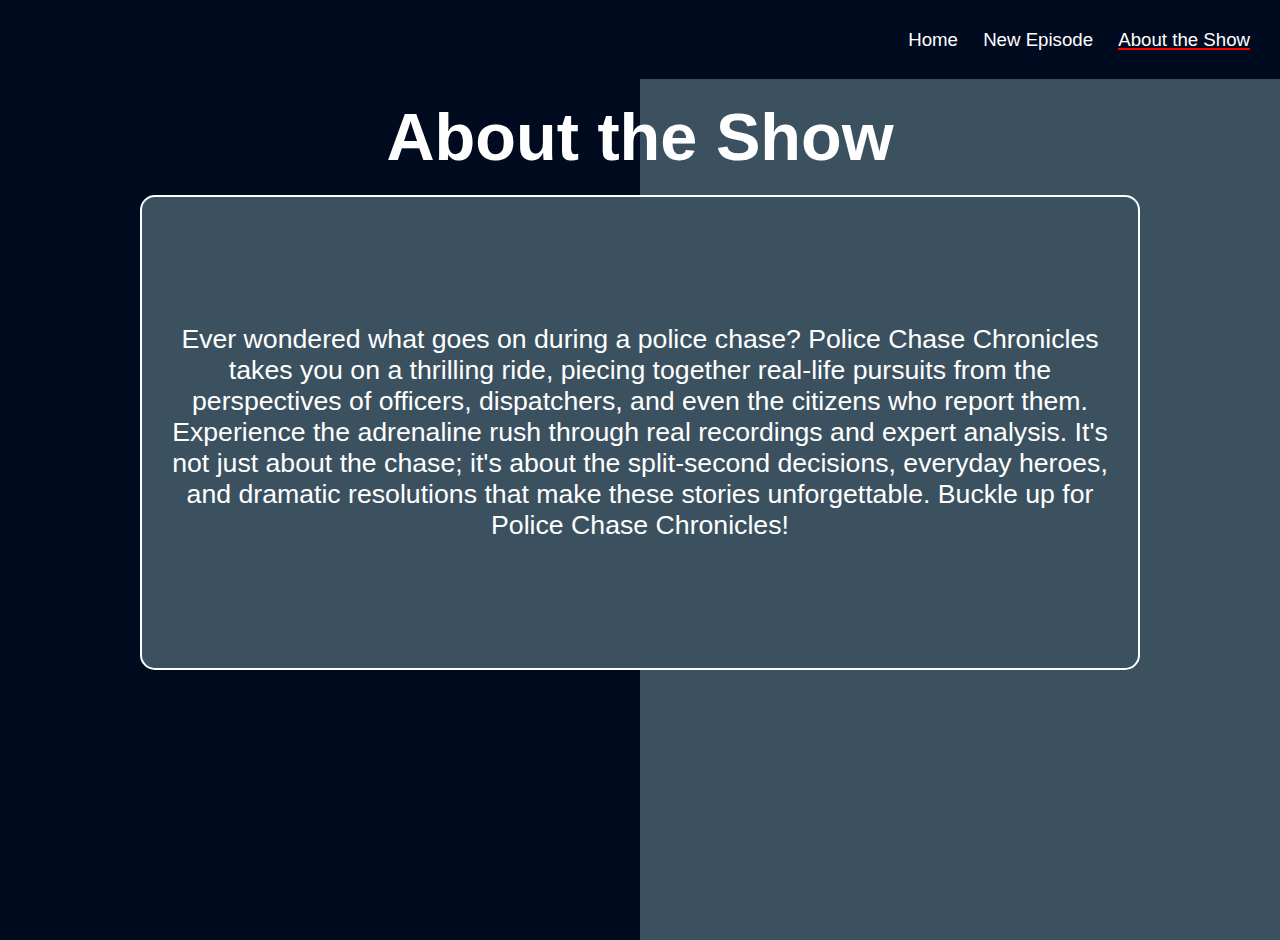
<file: about.html>
<!DOCTYPE html>
<html lang="en">
<head>
    <meta charset="UTF-8">
    <title>About the Show</title>
    <link rel="stylesheet" href="styles.css">
    <style>
        h1{
            margin-top: 0px;
        }
        body {
            background: linear-gradient(to right, #010b1f 50%, #3c515f 50%);
        }
    </style>
</head>
<body>
    <header>
        <nav>
            <ul>
                <li><a href="index.html">Home</a></li>
                <li><a href="new.html">New Episode</a></li>
                <li class="current"><a href="about.html">About the Show</a></li>
            </ul>
        </nav>
    </header>
    <main>
        <h1>About the Show</h1>
        <div id="about-container">
            <p>Ever wondered what goes on during a police chase? Police Chase Chronicles takes you on a thrilling ride, piecing together real-life pursuits from the perspectives of officers, dispatchers, and even the citizens who report them. Experience the adrenaline rush through real recordings and expert analysis. It's not just about the chase; it's about the split-second decisions, everyday heroes, and dramatic resolutions that make these stories unforgettable. Buckle up for Police Chase Chronicles!</p>
        </div>
    </main>
</body>
</html>
</file>
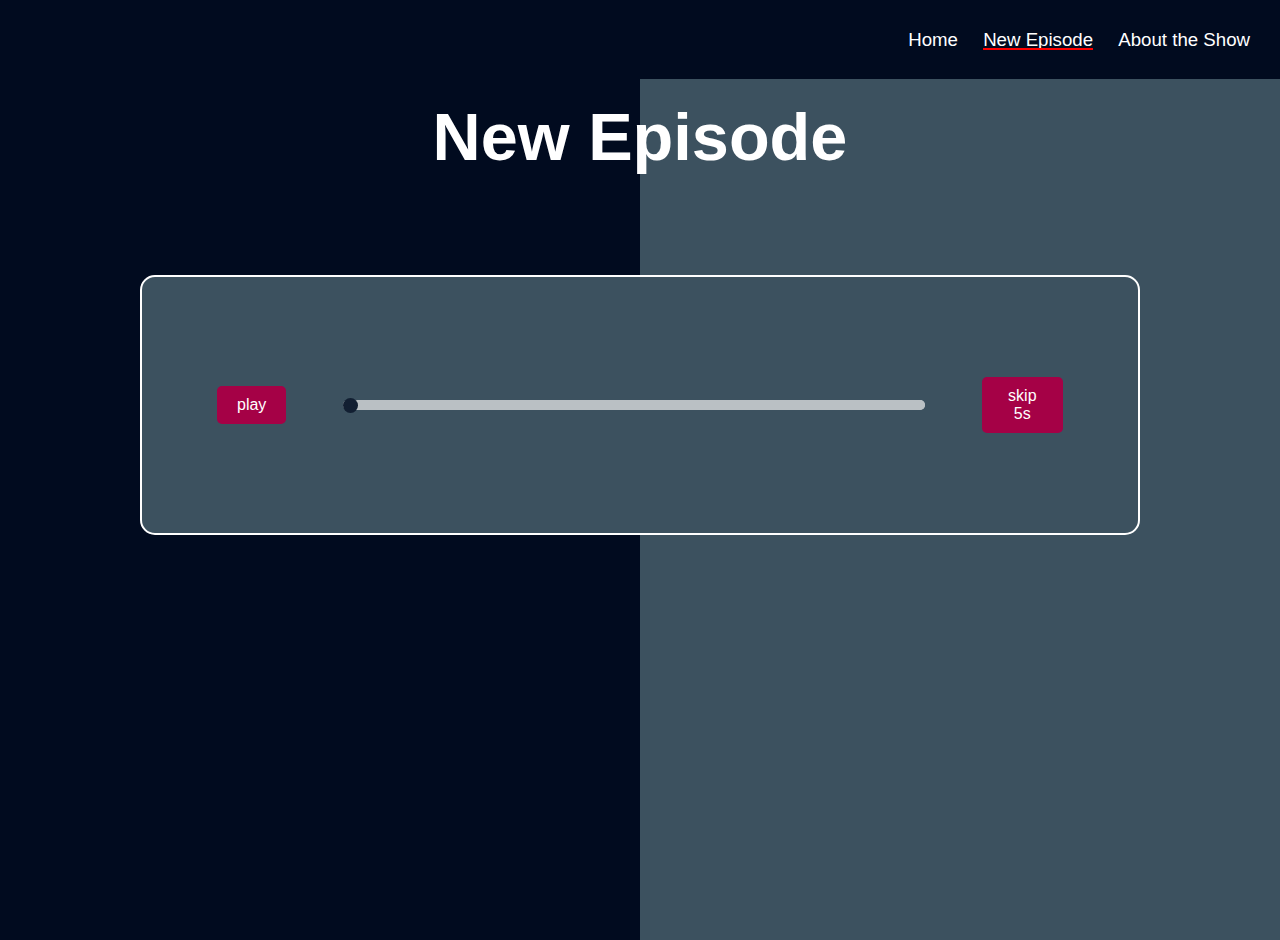
<file: new.html>
<!DOCTYPE html>
<html lang="en">
<head>
    <meta charset="utf-8">
    <title>New Episode</title>
    <link rel="stylesheet" href="styles.css">
    <style>
        h1 {
            margin-top: 0px;
            margin-bottom: 100px;w
        }
        body {
            background: linear-gradient(to right, #010b1f 50%, #3c515f 50%);
        }
    </style>
    <!-- <script src="https://cdnjs.cloudflare.com/ajax/libs/tone/14.8.35/Tone.min.js"></script> -->
</head>
<body>
    <header>
        <nav>
            <ul>
                <li><a href="index.html">Home</a></li>
                <li class="current"><a href="new.html">New Episode</a></li>
                <li><a href="about.html">About the Show</a></li>
                
            </ul>
        </nav>
    </header>
    <main>
        
        <section class="episode-container">
            <h1 style="text-align: center; color: white;">New Episode</h1>
            <!-- <p style="text-align: center; color: white;">Lorem ipsum dolor sit amet, consectetur adipiscing elit. Donec semper magna non diam rhoncus consectetur. Sed a magna orci. Donec ullamcorper quam non enim consectetur interdum.</p> -->
            
            <div id="chaseContainer">
                <audio id="audioPlayer" controls style="display: none;"> <source src="audio/final.mp3" type="audio/mp3">
                  Your browser does not support the audio element.
                </audio>
                <div class="audio-controls">
                  <button id="playButton" class="play-btn">play</button>
                  <input type="range" id="audioSlider" min="0" max="100" value="0" step="0.1" style="width: 700px; height: 10px;">

<style>
    #audioSlider {
        -webkit-appearance: none;  /* Override default CSS styles */
        appearance: none;
        width: 400px; /* Width of the slider */
        height: 10px; /* Height of the slider */
        background: #f0f0f0; /* Light grey track, change this if you want another color */
        outline: none; /* Removes the outline */
        opacity: 0.7; /* Partial transparency */
        transition: opacity .2s;
        border-radius: 15px;
    }

    #audioSlider:hover {
        opacity: 1; /* Full opacity on hover */
    }

    #audioSlider::-webkit-slider-thumb {
        -webkit-appearance: none; /* Removes default style */
        appearance: none;
        width: 15px; /* Width and height of the thumb */
        height: 15px;
        background: rgb(1,11,31); /* Blue color for the thumb, change this if you want another color */
        cursor: pointer; /* Cursor on hover */
        border-radius: 50%; /* Rounded corners for the thumb */
        margin-top: -2px;
    }

    #audioSlider::-moz-range-thumb {
        width: 20px;
        height: 20px;
        background: #0f3460;
        cursor: pointer;
        border-radius: 50%;
    }

    #audioSlider::-webkit-slider-runnable-track {
        background: #f0f0f0;
        height: 10px;
        border-radius: 15px;
    }

    #audioSlider::-moz-range-track {
        background: #f0f0f0;
        height: 10px;
        border-radius: 15px;
    }
    #chaseContainer {
            border: 2px solid white;
            margin: 0 auto;
            text-align: center;
            padding: 20px;
            background-color: #3c515f;
            border-radius: 15px;
            padding-top: 100px;
            padding-bottom: 100px;
            margin-left: 100px;
            margin-right: 100px;
        }
</style>

                    <button id="skipButton" class="skip-btn">skip 5s</button>
                </div>
              </div>
        </section>
        
    </main>
   
    <script src="script.js"></script>
</body>
</html>
</file>
<file: styles.css>
body {
    font-family:'Segoe UI', Tahoma, Geneva, Verdana, sans-serif;
    margin: 0;
    background: #f0f0f0;
    color: #000000;
    /* background-image: url("img/bg3.jpg");  */
    /* background: linear-gradient(to bottom, #a30426, #0c0b2b); */
    background-color: rgb(1,11,31);
    background-size: cover;
    background-repeat: no-repeat;
    transition: background-color 2s ease;
    min-height: 100vh;
}
p {
    font-family:'Segoe UI', Tahoma, Geneva, Verdana, sans-serif;
}
body::before {
    content: '';
    position: absolute;
    top: 0;
    left: 0;
    right: 0;
    bottom: 0;
    background: rgba(0c, 0b, 2b, 0.5); /* Adjust transparency by changing the alpha value */
    z-index: -1; /*Ensures the overlay does not block content  */
}

header {
    background-color: rgb(1,11,31);
    color: white;
    padding: 10px 20px;
    text-align: right;
    font-size: 14pt;
    margin-left: -20px;
    margin-right: -30px;
    margin-top: -20px;
}
header nav ul li:hover {
    /* Styles for the red line on hover */
    border-bottom: 3px solid red; /* Example: Solid red line */
  }
header nav ul {
    list-style: none;
}

header nav ul li {
    display: inline;
    margin-right: 20px;
}

header nav ul li a {
    color: white;
    text-decoration: none;
    font-family:'Segoe UI', Tahoma, Geneva, Verdana, sans-serif;
}

/* Styles for the red line under navigation links */
header nav ul li {
    position: relative; /* Needed for pseudo-element */
  }
  header nav ul li a {
    padding-bottom: 5px; /* Space for the line */
  }
  header nav ul li a:after {
    content: "";
    display: block; /* Make it visible */
    width: 0%; /* No line initially */
    height: 2px; /* Line thickness */
    background-color: red;
    position: absolute; /* Position under the link */
    bottom: 0; /* Align to bottom */
    left: 0; /* Start from left edge */
    transition: width 0.3s ease-in-out; /* Smooth animation */
  }
  
  /* Add red line to the current page link */
  header nav ul li.current a:after {
    width: 100%; /* Full width for current page */
  }
h1{
    margin-top: 200px;
    text-align: center;
    color: white;
    font-size: 50pt;
    font-family:'Segoe UI', Tahoma, Geneva, Verdana, sans-serif;

}
h2{
    text-align: center;
    color: white;
}

main {
    padding: 20px;
    text-align: center;
}

footer {
    background-color: #222;
    color: white;
    text-align: center;
    padding: 10px 0;
    position: fixed;
    bottom: 0;
    width: 100%;
}

#chaseContainer {
    border: white;
    margin: 0px;
    text-align: center;
    padding: 20px;
    font-family:'Segoe UI', Tahoma, Geneva, Verdana, sans-serif;
    background-color: rgb(165, 1, 70);
    border-radius: 15px;
    padding-top: 100px;
    padding-bottom: 100px;
    margin-left: 100px;
    margin-right: 100px;
    border-color: white;
    border-width: 1pt;
  
    
}

#soundButton {
    background-color:#3c515f;  /* Deep blue background */
    color: white;  /* White text */
    padding: 30px 40px;  /* Padding around the text */
    font-size: 16px;  /* Font size */
    cursor: pointer;  /* Cursor indicates it’s clickable */
    border-radius: 15px;  /* Rounded corners */
    transition: background-color 0.3s;  /* Smooth transition for hover effect */
    margin-top: 100px;
    text-align: center;
    margin: auto;
    display: flex;
    border-color: white;

}

#soundButton:hover {
    background-color: #c61414;  /* Slightly lighter blue when hovered */
}


body {
    font-family: sans-serif;
    margin: 0;
    padding: 20px;
  }
  
  h1 {
    text-align: center;
    margin-bottom: 20px;
  }
  
  
  .audio-controls {
    display: flex;
    align-items: center;
    justify-content: space-between;
  }
  
  .play-btn, .skip-btn {
    /* background-color: rgb(1,11,31);  */
    background-color:  rgb(165, 1, 70);
    border-width: 1pt;
    color: white; /* White text color for buttons */
    padding: 10px 20px; /* Padding around the text for buttons */
    font-size: 16px; /* Font size for buttons */
    cursor: pointer; /* Indicates buttons are clickable */
    border-radius: 5px; /* Rounded corners for buttons */
    transition: background-color 0.3s; /* Smooth transition for hover effect on buttons */
    margin: 0 55px;
    border: none;
  }
  
  .play-btn:hover, .skip-btn:hover {
    background-color: #7c7474; /* Slightly lighter blue when hovered for buttons */
  }
  
  #audioSlider::-webkit-slider-thumb {
    -webkit-appearance: none;
    width: 30px;
    color: red;
    height: 16px;
    border-radius: 50%;
    background-color: red; /* Red color for slider thumb */
    cursor: pointer; /* Indicate draggable element */
  }
  #audioSlider::-webkit-slider-thumb {
    background-color: red;
  }
  
  #audioSlider::-webkit-slider-track {
    background-color: #ddd;
    height: 5px;
    width: 30px;
  }

  #about-container{
    border: 2px solid white;
    margin: 0 auto;
    text-align:center;
    padding: 20px;
    background-color: #3c515f;
    border-radius: 15px;
    padding-top: 100px;
    padding-bottom: 100px;
    margin-left: 100px;
    margin-right: 100px;
    font-size: 20pt;
    color: white;

  }
  @media (max-width: 768px) {
    header nav ul li {
        display: block; /* Stack nav items under each other on smaller screens */
        margin-right: 0;
        text-align: center; /* Center align text for mobile nav */
        font-size: 10em;
    }

    h1, h2 {
        font-size: 8em; /* Smaller font size for mobile devices */
    }

    main, footer {
        padding: 10px;
    }
}
</file>
